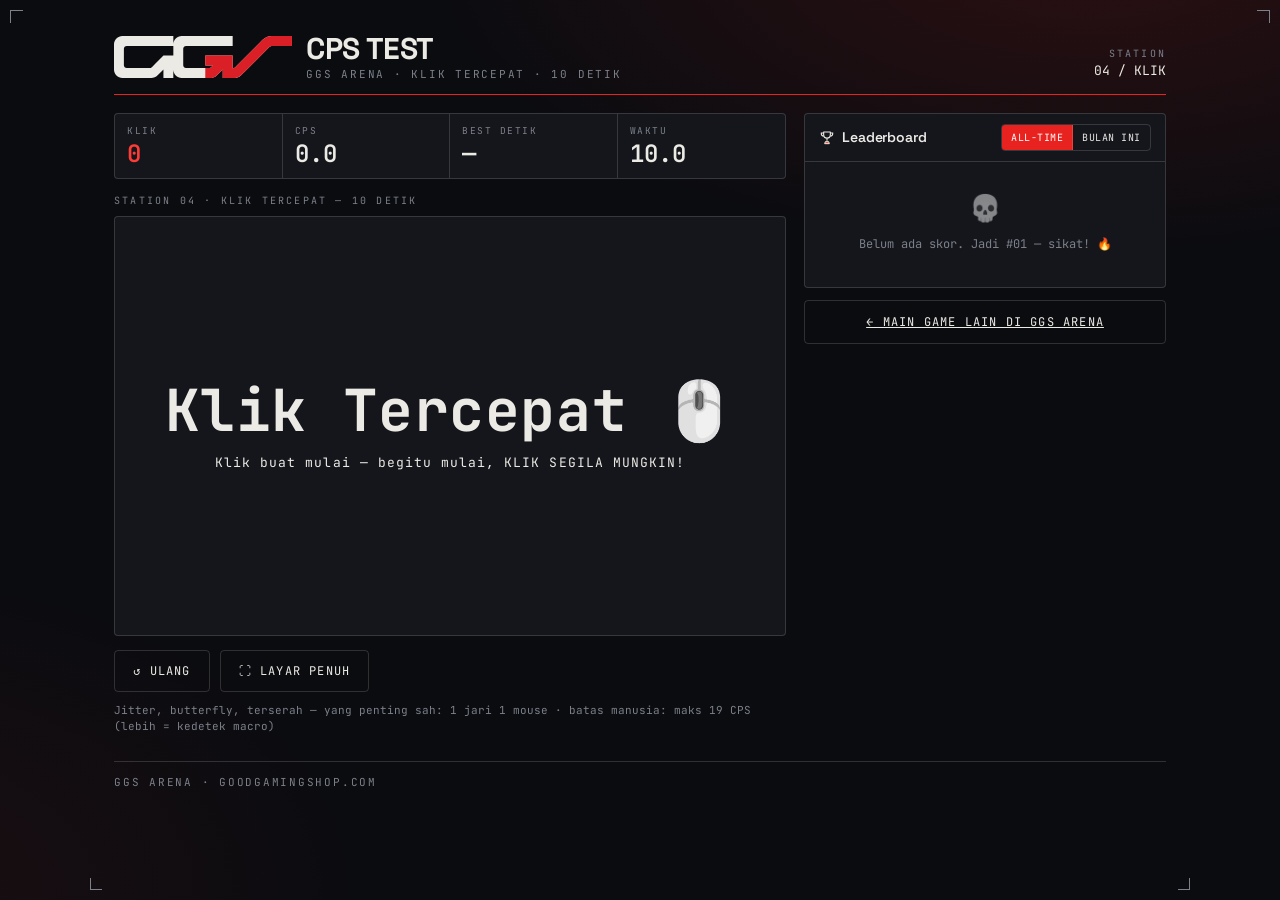
<file: cps.html>
<!DOCTYPE html>
<html lang="id">
<head>
  <meta charset="utf-8" />
  <meta name="viewport" content="width=device-width, initial-scale=1.0, viewport-fit=cover" />
  <title>CPS Test — GGS Arena · Klik Tercepat</title>
  <meta name="description" content="Tes CPS (click per second) GGS Arena — 10 detik, klik segila mungkin. Sikat leaderboard, buktiin switch mouse lo. GoodGamingShop." />
  <link rel="preconnect" href="https://fonts.googleapis.com" />
  <link rel="preconnect" href="https://fonts.gstatic.com" crossorigin />
  <link href="https://fonts.googleapis.com/css2?family=Space+Grotesk:wght@400;500;600;700&family=JetBrains+Mono:wght@400;500;600;700&family=Archivo+Black&display=swap" rel="stylesheet" />
  <link rel="stylesheet" href="css/styles.css" />
</head>
<body class="ticks">
  <!-- sprite ikon minimal utk halaman ini -->
  <svg width="0" height="0" style="position:absolute" aria-hidden="true" focusable="false">
    <defs>
      <symbol id="ico-trophy" viewBox="0 0 24 24">
        <path d="M7 3 h10 v4 a5 5 0 0 1 -10 0 z" fill="none" stroke="currentColor" stroke-width="1.7" stroke-linejoin="round"/>
        <path d="M7 4.5 H3.5 v1.5 a3 3 0 0 0 3.5 3" fill="none" stroke="currentColor" stroke-width="1.7"/>
        <path d="M17 4.5 H20.5 v1.5 a3 3 0 0 1 -3.5 3" fill="none" stroke="currentColor" stroke-width="1.7"/>
        <line x1="12" y1="12" x2="12" y2="16" stroke="currentColor" stroke-width="1.7"/>
        <path d="M8.5 20.5 h7 l-1 -3 h-5 z" fill="#E8401F" stroke="currentColor" stroke-width="1.5" stroke-linejoin="round"/>
      </symbol>
    </defs>
  </svg>

  <div class="shell">
    <span class="tick-bl"></span><span class="tick-br"></span>

    <header class="masthead">
      <div class="brand">
        <img class="brand-logo" src="assets/ggs-logo-white.svg" alt="GoodGamingShop" />
        <div class="wordmark">
          <b>CPS TEST</b>
          <div class="tag micro">GGS Arena · Klik Tercepat · 10 Detik</div>
        </div>
      </div>
      <div class="spec">
        <div class="label">Station</div>
        <div class="val">04 / KLIK</div>
      </div>
    </header>

    <div class="touch-notice" id="touch-notice" hidden>
      📱 Lagi buka di HP? Santai — game-nya <b>bisa dimainin</b> buat latihan.
      Tapi skor cuma bisa masuk leaderboard kalau main di <b>PC pakai mouse &amp; keyboard</b> 🖱️⌨️
    </div>

    <section style="margin-top:18px">
      <div class="game-layout">
        <div class="game-main" id="mount-cps"></div>
        <aside>
          <div class="panel">
            <div class="panel-hd">
              <h3><svg class="ico-xs"><use href="#ico-trophy"/></svg>Leaderboard</h3>
              <div class="seg seg-sm" id="cps-scope">
                <button data-s="all" class="active">All-time</button>
                <button data-s="month">Bulan Ini</button>
              </div>
            </div>
            <div class="panel-bd" style="padding:8px 12px">
              <div class="lb" id="cps-board"></div>
            </div>
          </div>
          <a class="btn ghost block" href="index.html" style="margin-top:12px">← Main game lain di GGS Arena</a>
        </aside>
      </div>
    </section>

    <footer class="foot" style="border-top:1px solid var(--line-hair);margin-top:26px">
      <div class="foot-bottom" style="border-top:0">
        <span class="micro">GGS ARENA · goodgamingshop.com</span>
      </div>
    </footer>
  </div>

  <script type="module" src="js/cps-main.js"></script>
</body>
</html>
</file>
<file: css/styles.css>
/* ============================================================
   GGS ARENA — Performance Lab Design System
   Industrial elegant / spec-sheet look
   Rekonstruksi dari GGS-ARENA-BRIEF.md
   ============================================================ */

:root{
  /* Core palette */
  --paper:      #ECEAE4;   /* kertas */
  --paper-2:    #E3E1DA;   /* panel sedikit lebih gelap */
  --ink:        #16181D;   /* tinta */
  --ink-2:      #3A3D45;   /* tinta muda / secondary text */
  --ink-3:      #6E7178;   /* mono labels / muted */
  --accent:     #E8401F;   /* aksen oranye-merah GGS */
  --accent-ink: #B32C10;   /* aksen gelap utk teks di atas paper */
  --line:       #16181D;   /* garis rules */
  --line-soft:  rgba(22,24,29,0.14);
  --line-hair:  rgba(22,24,29,0.28);
  --good:       #1E7A46;   /* hijau (reaction ready) */
  --warn:       #C98A00;

  /* Typography */
  --font-display: "Space Grotesk", "Segoe UI", system-ui, sans-serif;
  --font-mono: "JetBrains Mono", ui-monospace, "SFMono-Regular", Consolas, monospace;

  /* Metrics */
  --gutter: 20px;
  --tick: 12px;          /* panjang calibration tick */
  --radius: 4px;
  --maxw: 1120px;
}

*{ box-sizing:border-box; }
[hidden]{ display:none !important; }   /* atribut hidden harus selalu menang vs display apapun */
html,body{ height:100%; }
body{
  margin:0;
  background:var(--paper);
  color:var(--ink);
  font-family:var(--font-display);
  font-size:15px;
  line-height:1.5;
  -webkit-font-smoothing:antialiased;
  /* subtle paper grain via layered gradients */
  background-image:
    repeating-linear-gradient(0deg, transparent 0 39px, rgba(22,24,29,0.025) 39px 40px);
  background-attachment:fixed;
}

/* ---- Typographic primitives ---- */
.mono{ font-family:var(--font-mono); }
.micro{
  font-family:var(--font-mono);
  font-size:11px;
  letter-spacing:0.16em;
  text-transform:uppercase;
  color:var(--ink-3);
}
.label{
  font-family:var(--font-mono);
  font-size:10px;
  letter-spacing:0.22em;
  text-transform:uppercase;
  color:var(--ink-3);
}
h1,h2,h3{ font-weight:600; letter-spacing:-0.01em; margin:0; }
a{ color:var(--accent-ink); }

/* ============================================================
   Layout frame + calibration ticks
   ============================================================ */
.shell{
  max-width:var(--maxw);
  margin:0 auto;
  padding:clamp(14px,3vw,34px);
  position:relative;
  min-height:100vh;
}

/* corner calibration ticks (registration marks) */
.ticks::before,.ticks::after,
.tick-tr,.tick-br{
  content:"";
  position:absolute;
  width:var(--tick);
  height:var(--tick);
  pointer-events:none;
  z-index:2;
}
.ticks::before{ top:10px; left:10px; border-top:1.5px solid var(--ink); border-left:1.5px solid var(--ink); }
.ticks::after { top:10px; right:10px; border-top:1.5px solid var(--ink); border-right:1.5px solid var(--ink); }
.tick-bl{ position:absolute; bottom:10px; left:10px; width:var(--tick); height:var(--tick); border-bottom:1.5px solid var(--ink); border-left:1.5px solid var(--ink); pointer-events:none; }
.tick-br{ position:absolute; bottom:10px; right:10px; border-bottom:1.5px solid var(--ink); border-right:1.5px solid var(--ink); pointer-events:none; }

/* ============================================================
   Masthead
   ============================================================ */
.masthead{
  display:flex; align-items:flex-end; justify-content:space-between;
  gap:16px; flex-wrap:wrap;
  padding-bottom:14px;
  border-bottom:1.5px solid var(--ink);
}
.brand{ display:flex; align-items:center; gap:14px; }
.brand .glyph{
  width:46px;height:46px;flex:0 0 auto;
  border:1.5px solid var(--ink);
  display:grid;place-items:center;
  font-family:var(--font-mono);font-weight:700;font-size:15px;
  letter-spacing:0.04em;
  position:relative;
  background:var(--ink); color:var(--paper);
}
.brand .brand-logo{ height:42px; width:auto; flex:0 0 auto; display:block; }
@media (max-width:560px){ .brand .brand-logo{ height:34px; } }
.brand .wordmark{ line-height:1; }
.brand .wordmark b{ font-size:clamp(22px,4.5vw,30px); font-weight:700; letter-spacing:-0.02em; display:block; }
.brand .wordmark .tag{ margin-top:5px; }
.masthead .spec{ text-align:right; }
.masthead .spec .val{ font-family:var(--font-mono); font-size:13px; color:var(--ink); }

/* ============================================================
   Buttons
   ============================================================ */
.btn{
  font-family:var(--font-mono);
  font-size:12px; letter-spacing:0.1em; text-transform:uppercase;
  padding:12px 18px;
  border:1.5px solid var(--ink);
  background:var(--ink); color:var(--paper);
  border-radius:var(--radius);
  cursor:pointer;
  transition:transform .05s ease, background .15s ease, color .15s ease;
  display:inline-flex; align-items:center; gap:8px; justify-content:center;
}
.btn:hover{ background:var(--accent); border-color:var(--accent); color:#fff; }
.btn:active{ transform:translateY(1px); }
.btn.ghost{ background:transparent; color:var(--ink); }
.btn.ghost:hover{ background:var(--ink); color:var(--paper); border-color:var(--ink); }
.btn.accent{ background:var(--accent); border-color:var(--accent); color:#fff; }
.btn.accent:hover{ background:var(--ink); border-color:var(--ink); }
.btn:disabled{ opacity:.4; cursor:not-allowed; }
.btn.block{ width:100%; }
.btn.sm{ padding:8px 12px; font-size:11px; }

/* ============================================================
   Panels / spec cards
   ============================================================ */
.panel{
  background:var(--paper);
  border:1.5px solid var(--ink);
  border-radius:var(--radius);
  position:relative;
}
.panel .panel-hd{
  display:flex;align-items:center;justify-content:space-between;gap:10px;
  padding:10px 14px;
  border-bottom:1.5px solid var(--ink);
}
.panel .panel-hd h3{ font-size:14px; }
.panel .panel-bd{ padding:16px; }

/* ============================================================
   Station grid (hub)
   ============================================================ */
.stations{
  display:grid;
  grid-template-columns:repeat(4,1fr);
  grid-template-rows:auto auto;   /* baris-1: kartu · baris-2: leaderboard */
  gap:14px;
  margin-top:22px;
}
@media (max-width:1060px) and (min-width:861px){
  .stations{ grid-template-columns:repeat(2,1fr); }
}
.station{
  border:1.5px solid var(--ink);
  border-radius:var(--radius);
  background:var(--paper);
  padding:18px;
  cursor:pointer;
  position:relative;
  overflow:hidden;
  transition:transform .12s ease, box-shadow .12s ease;
  display:flex; flex-direction:column; min-height:220px;
}
.station:hover{ transform:translateY(-3px); box-shadow:6px 6px 0 var(--ink); }
.station .st-no{ font-family:var(--font-mono); font-size:11px; letter-spacing:0.2em; color:var(--accent-ink); }
.station .st-title{ font-size:22px; font-weight:700; margin-top:8px; letter-spacing:-0.02em; }
.station .st-id{ margin-top:2px; }
.station .st-desc{ color:var(--ink-2); font-size:13.5px; margin-top:10px; flex:1; }
.station .st-spec{
  display:grid; grid-template-columns:auto 1fr; gap:4px 12px;
  margin-top:14px; padding-top:12px; border-top:1px dashed var(--line-hair);
  font-family:var(--font-mono); font-size:11px;
}
.station .st-spec dt{ color:var(--ink-3); text-transform:uppercase; letter-spacing:0.1em; }
.station .st-spec dd{ margin:0; color:var(--ink); text-align:right; }
.station .st-go{ margin-top:16px; }

/* ---- Icons ---- */
.st-top{ display:flex; align-items:flex-start; justify-content:space-between; gap:10px; }
.st-badge{
  width:36px; height:36px; flex:0 0 auto;
  border:1.5px solid var(--ink); border-radius:var(--radius);
  display:grid; place-items:center; background:var(--paper);
  transition:background .15s ease;
}
.st-badge .ico{ width:20px; height:20px; color:var(--ink); display:block; transition:color .15s ease; }
.station:hover .st-badge{ background:var(--ink); }
.station:hover .st-badge .ico{ color:var(--paper); }   /* aksen (#E8401F) tetap nyala */

.ico-hd{ width:20px; height:20px; color:var(--ink); display:block; flex:0 0 auto; }
.ico-xs{ width:14px; height:14px; color:var(--ink); display:block; flex:0 0 auto; }
.hb-title{ display:inline-flex; align-items:center; gap:7px; }
.panel-hd .ico-xs{ width:16px; height:16px; }
.panel-hd h3{ display:inline-flex; align-items:center; gap:7px; }

/* station column = card + leaderboard, disejajarkan via subgrid
   biar top & bottom tiap kartu/board rata walau panjang teks beda */
.station-col{
  grid-row:span 2;
  display:grid;
  grid-template-rows:subgrid;
  gap:12px;
}
/* fallback kalau subgrid gak didukung: tetap kolom rapi (mepet atas) */
@supports not (grid-template-rows: subgrid){
  .station-col{ display:flex; flex-direction:column; }
}

/* ---- Full leaderboard per station (langsung tampil di hub) ---- */
.hub-board{
  border:1.5px solid var(--ink);
  border-radius:var(--radius);
  background:var(--paper);
  display:flex; flex-direction:column;
  max-height:320px;
}
.hb-hd{
  display:flex; align-items:center; justify-content:space-between; gap:8px;
  padding:10px 14px; border-bottom:1.5px solid var(--ink);
  flex:0 0 auto;
}
.hb-count{ color:var(--ink-3); }
.hub-board .lb{
  padding:4px 14px 8px;
  overflow-y:auto;              /* board panjang -> scroll di dalam kartu */
  flex:1 1 auto;
}
.hub-board .lb-row{ grid-template-columns:30px 1fr auto; gap:10px; padding:9px 2px; }
.hub-board .lb-row .who .nm{ font-size:14px; }
.hub-board .lb-row .score{ font-size:16px; }

/* ---- Sponsor slots ---- */
.sponsors{ margin-top:26px; }
.sponsors-hd{ display:flex; align-items:center; justify-content:space-between; padding-bottom:8px; border-bottom:1px solid var(--line-hair); margin-bottom:14px; }
.sponsor-grid{ display:grid; grid-template-columns:repeat(3,1fr); gap:16px; }
.sponsor-slot{
  border:1.5px dashed var(--line-hair);
  border-radius:var(--radius);
  min-height:96px;
  display:grid; place-items:center; text-align:center;
  background:var(--paper); color:var(--ink-3);
  overflow:hidden; position:relative;
  padding:14px;
}
.sponsor-slot .ph-no{ font-family:var(--font-mono); font-size:11px; letter-spacing:0.14em; }
.sponsor-slot .ph-txt{ font-family:var(--font-mono); font-size:11px; margin-top:6px; color:var(--ink-3); }
.sponsor-slot.filled{ border-style:solid; border-color:var(--ink); padding:0; min-height:0; }
.sponsor-slot.filled a, .sponsor-slot.filled .inner{ display:block; width:100%; }
.sponsor-slot.filled img{ width:100%; height:auto; display:block; }

@media (max-width: 860px){
  .sponsor-grid{ grid-template-columns:1fr; }
}

/* ============================================================
   Readouts (live metrics)
   ============================================================ */
.readouts{
  display:flex; flex-wrap:wrap; gap:0;
  border:1.5px solid var(--ink); border-radius:var(--radius);
  overflow:hidden;
}
.readout{
  flex:1 1 90px; min-width:80px;
  padding:10px 12px;
  border-right:1px solid var(--line-hair);
}
.readout:last-child{ border-right:0; }
.readout .r-label{ font-family:var(--font-mono); font-size:9.5px; letter-spacing:0.16em; text-transform:uppercase; color:var(--ink-3); }
.readout .r-val{ font-family:var(--font-mono); font-size:24px; font-weight:600; color:var(--ink); line-height:1.1; margin-top:3px; }
.readout .r-val.hot{ color:var(--accent-ink); }

/* ============================================================
   Aim arena
   ============================================================ */
.arena{
  position:relative;
  width:100%;
  aspect-ratio:16/10;
  max-height:60vh;
  background:
    linear-gradient(var(--paper-2),var(--paper-2)),
    repeating-linear-gradient(0deg, transparent 0 23px, var(--line-soft) 23px 24px),
    repeating-linear-gradient(90deg, transparent 0 23px, var(--line-soft) 23px 24px);
  border:1.5px solid var(--ink);
  border-radius:var(--radius);
  overflow:hidden;
  user-select:none; touch-action:manipulation;
  cursor:crosshair;
}
.arena .hint{
  position:absolute; inset:0; display:grid; place-items:center;
  text-align:center; color:var(--ink-2); pointer-events:none; padding:20px;
}
.target{
  position:absolute;
  border-radius:50%;
  background:var(--accent);
  border:2px solid var(--ink);
  display:grid; place-items:center;
  color:#fff; font-family:var(--font-mono); font-weight:700;
  cursor:crosshair;
  box-shadow:0 0 0 4px rgba(232,64,31,0.18);
  transition:transform .04s ease;
}
.target::after{ content:"+"; font-size:0.7em; opacity:.9; }
.target:active{ transform:scale(.9); }

/* combo naik -> readout Combo di atas arena "pop" sebentar
   (dulu ada flag di dalam arena, dihapus karena nutupin target) */
.readout .r-val.pop{ animation:comboPop .28s ease; }
@keyframes comboPop{ 50%{ transform:scale(1.3); color:var(--accent); } }

/* ============================================================
   Typing field
   ============================================================ */
.type-text{
  user-select:none; -webkit-user-select:none;   /* anti copy-paste: teks soal gak bisa diblok */
  font-family:var(--font-mono); font-size:18px; line-height:1.9;
  background:var(--paper-2);
  border:1.5px solid var(--ink);
  border-radius:var(--radius);
  padding:16px; min-height:120px;
  max-height:180px; overflow-y:auto;   /* teks panjang: scroll otomatis ngikutin caret */
  position:relative;
  letter-spacing:0.01em;
  word-break:break-word;
}
@media (max-width:560px){
  .type-text{ font-size:16px; max-height:132px; min-height:100px; }
}
/* countdown 3-2-1 sebelum typing test mulai */
.type-countdown{
  display:grid; place-items:center; min-height:90px;
  font-family:var(--font-hero); font-style:italic;
  font-size:56px; line-height:1; color:var(--accent-ink);
  animation:cdPulse 1s ease infinite;
}
@keyframes cdPulse{ 0%{ transform:scale(1); opacity:.5; } 15%{ transform:scale(1.25); opacity:1; } 100%{ transform:scale(1); opacity:.85; } }

.type-text .done{ color:var(--ink-3); }
.type-text .wrong{ color:#fff; background:var(--accent); border-radius:2px; }
.type-text .cur{ background:var(--ink); color:var(--paper); border-radius:2px; padding:0 1px; }
.type-input{
  width:100%; margin-top:12px;
  font-family:var(--font-mono); font-size:16px;
  background:var(--paper); color:var(--ink);
  border:1.5px solid var(--ink); border-radius:var(--radius);
  padding:12px; outline:none;
}
.type-input:focus{ border-color:var(--accent); box-shadow:0 0 0 3px rgba(232,64,31,0.18); }

/* ============================================================
   Reaction pad
   ============================================================ */
.react-pad{
  width:100%; aspect-ratio:16/10; max-height:60vh;
  border:1.5px solid var(--ink); border-radius:var(--radius);
  display:grid; place-items:center; text-align:center;
  cursor:pointer; user-select:none; touch-action:manipulation;
  font-family:var(--font-mono);
  transition:background .05s ease;
  padding:20px;
}
.react-pad .big{ font-size:clamp(22px,5vw,34px); font-weight:700; letter-spacing:0.02em; }
.react-pad .sub{ margin-top:10px; font-size:13px; letter-spacing:0.08em; }
.react-pad[data-state="idle"]{ background:var(--paper-2); color:var(--ink); }
.react-pad[data-state="wait"]{ background:var(--ink); color:var(--paper); cursor:progress; }
.react-pad[data-state="go"]{ background:var(--good); color:#fff; }
.react-pad[data-state="early"]{ background:var(--accent); color:#fff; }
.react-pad[data-state="result"]{ background:var(--paper-2); color:var(--ink); }
/* instruksi warna target */
.rx-instruct{
  display:flex; align-items:center; gap:10px; flex-wrap:wrap;
  border:1.5px solid var(--ink); border-radius:var(--radius);
  padding:10px 14px; margin-bottom:12px; background:var(--paper);
}
.rx-instruct .ri-label{ font-family:var(--font-mono); font-size:11px; letter-spacing:0.16em; text-transform:uppercase; color:var(--ink-3); }
.rx-instruct .ri-dot{ width:18px; height:18px; border:1.5px solid var(--ink); border-radius:50%; flex:0 0 auto; }
.rx-instruct .ri-name{ font-family:var(--font-mono); font-weight:700; font-size:18px; letter-spacing:0.08em; }

.react-dots{ display:flex; gap:8px; justify-content:center; margin-top:14px; }
.react-dots .d{ width:10px;height:10px;border:1.5px solid currentColor;border-radius:50%; }
.react-dots .d.on{ background:currentColor; }

/* ============================================================
   CPS pad (Klik Tercepat)
   ============================================================ */
.cps-pad{
  width:100%; aspect-ratio:16/10; max-height:60vh;
  border:1.5px solid var(--ink); border-radius:var(--radius);
  display:grid; place-items:center; text-align:center;
  cursor:pointer; user-select:none; touch-action:manipulation;
  font-family:var(--font-mono);
  background:var(--paper-2); color:var(--ink);
  position:relative; overflow:hidden;
}
.cps-pad .big{ font-size:clamp(30px,7vw,58px); font-weight:700; letter-spacing:0.01em; line-height:1.1; }
.cps-pad .sub{ margin-top:10px; font-size:13px; letter-spacing:0.08em; }
.cps-pad[data-state="run"]{ background:var(--accent); color:#fff; }
.cps-pad[data-state="run"]:active{ transform:scale(.995); }
.cps-pad[data-state="done"]{ background:var(--ink); color:var(--paper); }
.cps-burst{
  position:absolute; top:14px; right:18px;
  font-family:var(--font-mono); font-weight:700; font-size:18px;
  opacity:0; transition:opacity .15s ease; pointer-events:none;
}

/* ============================================================
   Forms
   ============================================================ */
.field{ display:flex; flex-direction:column; gap:6px; }
.field > span{ font-family:var(--font-mono); font-size:10px; letter-spacing:0.16em; text-transform:uppercase; color:var(--ink-3); }
.field input, .field select{
  font-family:var(--font-mono); font-size:13px;
  background:var(--paper); color:var(--ink);
  border:1.5px solid var(--ink); border-radius:var(--radius);
  padding:10px 11px; outline:none; width:100%;
}
.field input:focus, .field select:focus{ border-color:var(--accent); }
.form-grid{ display:grid; grid-template-columns:repeat(2,1fr); gap:12px; }

/* ============================================================
   Leaderboard
   ============================================================ */
.lb{ display:flex; flex-direction:column; }
.lb-row{
  display:grid;
  grid-template-columns:34px 1fr auto;
  align-items:center; gap:12px;
  padding:11px 4px;
  border-bottom:1px solid var(--line-hair);
}
.lb-row:last-child{ border-bottom:0; }
.lb-row .rank{ font-family:var(--font-mono); font-size:14px; color:var(--ink-3); }
.lb-row .rank.top{ color:var(--accent-ink); font-weight:700; }
.lb-row .rank .medal{ font-size:18px; line-height:1; }
.lb-row.champ{ background:linear-gradient(90deg, rgba(232,64,31,0.09), transparent 70%); border-left:3px solid var(--accent); margin-left:-3px; padding-left:5px; }
.lb-row.champ .nm{ color:var(--accent-ink); }
.lb-row .who .nm{ font-weight:600; font-size:15px; }
.lb-row .who .gear{ font-family:var(--font-mono); font-size:11px; color:var(--ink-3); margin-top:2px; }
.lb-row .who .gear .gear-link{ color:var(--accent-ink); text-decoration:none; border-bottom:1px dotted currentColor; }
.lb-row .who .gear .gear-link:hover{ color:#fff; background:var(--accent); border-bottom-color:var(--accent); }
.lb-row .score{ font-family:var(--font-mono); font-size:18px; font-weight:600; text-align:right; }
.lb-row .score small{ display:block; font-size:10px; color:var(--ink-3); letter-spacing:0.1em; }
.lb-empty{ padding:26px 10px; text-align:center; color:var(--ink-3); font-family:var(--font-mono); font-size:12px; }

/* segmented control (all-time / event / game filter) */
.seg{ display:inline-flex; border:1.5px solid var(--ink); border-radius:var(--radius); overflow:hidden; }
.seg button{
  font-family:var(--font-mono); font-size:11px; letter-spacing:0.08em; text-transform:uppercase;
  border:0; background:transparent; color:var(--ink); padding:8px 12px; cursor:pointer;
  border-right:1px solid var(--line-hair);
}
.seg button:last-child{ border-right:0; }
.seg button.active{ background:var(--ink); color:var(--paper); }
.seg button:disabled{ opacity:.4; cursor:not-allowed; }
.seg.seg-sm button{ padding:6px 9px; font-size:10px; letter-spacing:0.05em; }

/* toggle scope di hub-board */
.hb-scope{ padding:8px 12px 0; flex:0 0 auto; }

/* filter tanggal di view leaderboard */
.board-filter{ display:flex; align-items:center; gap:10px; flex-wrap:wrap; margin-left:auto; }
.date-range{ display:flex; align-items:center; gap:10px; flex-wrap:wrap; }
.dr-field{ display:flex; align-items:center; gap:6px; }
.dr-field input[type="date"]{
  font-family:var(--font-mono); font-size:12px;
  background:var(--paper); color:var(--ink);
  border:1.5px solid var(--line-hair); border-radius:var(--radius);
  padding:6px 8px; outline:none;
}
.dr-field input[type="date"]:focus{ border-color:var(--accent); }
.dr-field input[type="date"]::-webkit-calendar-picker-indicator{ filter:invert(1); opacity:.6; cursor:pointer; }
@media (max-width:560px){
  .board-filter{ width:100%; margin-left:0; }
  .date-range{ width:100%; }
  .dr-field{ flex:1 1 46%; }
  .dr-field input[type="date"]{ width:100%; }
}

/* ============================================================
   View routing
   ============================================================ */
.view{ display:none; }
.view.active{ display:block; }
.view-hd{
  display:flex; align-items:center; gap:14px; flex-wrap:wrap;
  margin:22px 0 4px;
}
.view-hd .fig{ font-family:var(--font-mono); font-size:11px; letter-spacing:0.2em; color:var(--accent-ink); }
.view-hd h2{ font-size:clamp(20px,4vw,26px); }
.game-layout{ display:grid; grid-template-columns:1.3fr .7fr; gap:18px; margin-top:16px; align-items:start; }

/* mode layar penuh (Fullscreen API) */
.game-main:fullscreen,
.game-main:-webkit-full-screen{
  background:var(--paper);
  padding:clamp(16px,4vw,44px);
  overflow:auto;
  display:flex; flex-direction:column; justify-content:center;
  max-width:1100px;   /* biar arena tetap proporsional di monitor lebar */
  margin:0 auto;
}
.game-main:fullscreen .arena,
.game-main:fullscreen .react-pad,
.game-main:-webkit-full-screen .arena,
.game-main:-webkit-full-screen .react-pad{ max-height:74vh; }
.game-main:fullscreen .type-text,
.game-main:-webkit-full-screen .type-text{ font-size:22px; }

/* leaderboard semua station (view board) */
.board-grid{
  display:grid; grid-template-columns:repeat(2,1fr);
  gap:16px; margin-top:16px; align-items:start;
}
.board-lb{ max-height:440px; overflow-y:auto; }
@media (max-width:860px){ .board-grid{ grid-template-columns:1fr; } }

/* countdown / event banner */
.event-banner{
  display:flex; align-items:center; justify-content:space-between; gap:14px; flex-wrap:wrap;
  border:1.5px solid var(--accent); border-radius:var(--radius);
  padding:12px 16px; margin-top:18px;
  background:linear-gradient(0deg, rgba(232,64,31,0.06), rgba(232,64,31,0.06));
}
.event-banner .cd{ font-family:var(--font-mono); font-size:20px; font-weight:600; color:var(--accent-ink); }

/* toast */
.toast{
  position:fixed; left:50%; bottom:22px; transform:translateX(-50%) translateY(20px);
  background:var(--ink); color:var(--paper);
  font-family:var(--font-mono); font-size:12px; letter-spacing:0.06em;
  padding:12px 18px; border-radius:var(--radius);
  opacity:0; pointer-events:none; transition:opacity .2s ease, transform .2s ease; z-index:50;
  max-width:90vw; text-align:center;
}
.toast.show{ opacity:1; transform:translateX(-50%) translateY(0); }

/* ============================================================
   Result modal (popup skor selesai main)
   ============================================================ */
.modal-overlay{
  position:fixed; inset:0; z-index:60;
  display:none; align-items:center; justify-content:center;
  background:rgba(22,24,29,0.55); padding:18px;
}
.modal-overlay.show{ display:flex; }
.modal-card{
  background:var(--paper);
  border:1.5px solid var(--ink); border-radius:var(--radius);
  width:min(440px,100%); max-height:92vh; overflow-y:auto;
  position:relative;
  box-shadow:10px 10px 0 rgba(22,24,29,0.3);
  animation:modalIn .18s cubic-bezier(.2,.9,.3,1.2);
}
@keyframes modalIn{ from{ opacity:0; transform:translateY(14px) scale(.97);} to{ opacity:1; transform:none;} }
.modal-x{
  position:absolute; top:8px; right:8px; z-index:2;
  width:30px; height:30px; border:1.5px solid var(--paper);
  background:transparent; color:var(--paper); cursor:pointer;
  border-radius:var(--radius); font-family:var(--font-mono); font-size:14px; line-height:1;
}
.modal-x:hover{ background:var(--accent); border-color:var(--accent); }

/* hero skor (di atas panel ink biar nyolok) */
.result-hero{
  background:var(--ink); color:var(--paper);
  padding:24px 20px 18px; text-align:center; position:relative;
}
.result-hero .r-eyebrow{ font-family:var(--font-mono); font-size:10px; letter-spacing:0.22em; text-transform:uppercase; color:rgba(236,234,228,0.55); }
.result-hero .r-big{ font-family:var(--font-mono); font-weight:700; font-size:60px; line-height:1; margin-top:8px; color:#fff; }
.result-hero .r-unit{ font-family:var(--font-mono); font-size:12px; letter-spacing:0.2em; color:var(--accent); margin-top:6px; }
.result-hero .r-tag{ font-size:14px; margin-top:10px; color:var(--paper); }
.result-hero .r-record{
  display:inline-block; margin-top:10px;
  font-family:var(--font-mono); font-size:12px; font-weight:700; letter-spacing:0.14em;
  background:var(--accent); color:#fff; padding:4px 12px; border-radius:999px;
  animation:recordPop .4s cubic-bezier(.2,.9,.3,1.4);
}
@keyframes recordPop{ from{ transform:scale(0); } to{ transform:scale(1); } }
.modal-actions-row{ display:grid; grid-template-columns:1fr 1fr; gap:8px; }
.ps-msg{
  font-family:var(--font-mono); font-size:12.5px; line-height:1.55; letter-spacing:0.02em;
  background:rgba(30,122,70,0.12); border:1.5px solid var(--good); border-radius:var(--radius);
  padding:11px 13px; text-align:center; color:var(--ink);
}
.mobile-gate{
  font-family:var(--font-mono); font-size:12.5px; line-height:1.6; letter-spacing:0.02em;
  background:rgba(232,64,31,0.10); border:1.5px solid var(--accent); border-radius:var(--radius);
  padding:12px 14px; text-align:center; color:var(--ink); margin-bottom:12px;
}

/* notice di depan buat pemain layar sentuh (HP/tablet) */
.touch-notice{
  margin-top:14px; padding:11px 14px;
  border:1.5px solid var(--accent); border-radius:var(--radius);
  background:rgba(232,64,31,0.08);
  font-family:var(--font-mono); font-size:12px; line-height:1.65; letter-spacing:0.02em;
  color:var(--ink);
}
.touch-notice b{ color:var(--accent-ink); }
.mobile-gate{
  border:1.5px solid var(--accent);
  border-left-width:4px;
  border-radius:var(--radius);
  background:linear-gradient(0deg, rgba(232,64,31,0.07), rgba(232,64,31,0.07));
  padding:14px 16px; margin-bottom:14px;
  font-size:13.5px; line-height:1.55; color:var(--ink);
}

/* baris metrik */
.result-metrics{ display:grid; grid-template-columns:repeat(3,1fr); border-bottom:1.5px solid var(--ink); }
.result-metric{ padding:12px 8px; text-align:center; border-right:1px solid var(--line-hair); }
.result-metric:last-child{ border-right:0; }
.result-metric .m-val{ font-family:var(--font-mono); font-size:20px; font-weight:600; color:var(--ink); }
.result-metric .m-val.hot{ color:var(--accent-ink); }
.result-metric .m-label{ font-family:var(--font-mono); font-size:9px; letter-spacing:0.14em; text-transform:uppercase; color:var(--ink-3); margin-top:3px; }

.modal-body{ padding:16px; }
.modal-body .form-grid{ margin-bottom:12px; }
.modal-actions{ display:grid; gap:8px; }

/* ============================================================
   Footer
   ============================================================ */
.foot{ margin-top:40px; border-top:1.5px solid var(--ink); }
.foot-main{
  display:grid; grid-template-columns:1.6fr 1fr 1.2fr; gap:30px;
  padding:28px 0 24px;
}
.foot-col{ display:flex; flex-direction:column; gap:10px; align-items:flex-start; }
.foot-logo{ height:30px; width:auto; }
.foot-blurb{ color:var(--ink-2); font-size:13px; margin:2px 0 4px; max-width:36ch; line-height:1.55; }
.foot-social{ display:flex; gap:10px; }
.foot-social a{
  width:34px; height:34px; border:1.5px solid var(--ink); border-radius:var(--radius);
  display:grid; place-items:center; color:var(--ink); transition:background .15s ease, color .15s ease;
}
.foot-social a:hover{ background:var(--ink); color:var(--paper); }
.foot-social .ico-soc{ width:18px; height:18px; display:block; }
.foot-h{ margin-bottom:4px; }
.foot-link{ color:var(--ink); text-decoration:none; font-size:14px; cursor:pointer; border-bottom:1px solid transparent; }
.foot-link:hover{ color:var(--accent-ink); border-bottom-color:currentColor; }
.foot-cta{ gap:10px; }
.foot-cta .btn{ width:100%; }
.foot-cta .btn .ico-xs{ width:15px; height:15px; }
.foot-bottom{
  display:flex; align-items:center; justify-content:space-between; gap:12px; flex-wrap:wrap;
  padding:12px 0; border-top:1px solid var(--line-hair);
}
.foot-bottom-r{ display:flex; align-items:center; gap:14px; }
.foot-mute{
  font-family:var(--font-mono); font-size:11px; letter-spacing:0.06em;
  background:transparent; border:1.5px solid var(--ink); color:var(--ink);
  padding:5px 10px; border-radius:var(--radius); cursor:pointer;
}
.foot-mute:hover{ background:var(--ink); color:var(--paper); }
@media (max-width:760px){
  .foot-main{ grid-template-columns:1fr; gap:22px; }
}

/* ============================================================
   Responsive — mobile first adjustments
   ============================================================ */
@media (max-width: 860px){
  .stations{ grid-template-columns:1fr; }
  .game-layout{ grid-template-columns:1fr; }
}
@media (max-width: 560px){
  :root{ --tick:9px; }
  body{ font-size:14px; }
  .readout .r-val{ font-size:20px; }
  .form-grid{ grid-template-columns:1fr; }
  .masthead .spec{ display:none; }
  .arena, .react-pad{ aspect-ratio:1/1; max-height:none; }
  .btn{ padding:11px 14px; }
}

/* embed mode: no outer padding/ticks when inside iframe with ?embed=1 */
body.embed{ background-image:none; }
body.embed .shell{ padding:12px; }
body.embed .ticks::before,body.embed .ticks::after,
body.embed .tick-bl,body.embed .tick-br{ display:none; }
body.embed .foot{ display:none; }

/* ============================================================
   THEME: NIGHT ARENA (dark esports) — override di atas base
   Gambar opsional di assets/theme/ — ada fallback CSS kalau kosong
   ============================================================ */
:root{
  --paper:#0B0C10; --paper-2:#14161C;
  --ink:#ECEAE4; --ink-2:#B9BCC4; --ink-3:#7C808A;
  --accent:#E8231F; --accent-ink:#FF3B36;
  --line-soft:rgba(236,234,228,0.06);
  --line-hair:rgba(236,234,228,0.16);
  --good:#23B563;
  --font-display:"Space Grotesk","Segoe UI",system-ui,sans-serif;
  --font-hero:"Archivo Black","Space Grotesk",sans-serif;
}
body{
  background:
    radial-gradient(1100px 500px at 85% -5%, rgba(232,35,31,0.14), transparent 60%),
    radial-gradient(900px 600px at -10% 100%, rgba(232,35,31,0.07), transparent 55%),
    var(--paper);
  background-attachment:fixed;
}
.brand-logo{ filter:none; }
.brand .wordmark b{ color:var(--ink); }
.brand .wordmark b .red{ color:var(--accent-ink); }

/* headline hero — dikecilin biar proper di HP maupun PC (gak norak) */
#view-hub h1{
  font-family:var(--font-hero);
  text-transform:uppercase; font-style:italic;
  letter-spacing:0; line-height:1.15;
  font-size:clamp(18px,2.6vw,28px);
}
#view-hub h1 .l2{ color:var(--accent-ink); display:block; }

/* hero 2 kolom: copy kiri + panel bulan ini kanan */
.hero-wrap{ display:grid; grid-template-columns:1.25fr .75fr; gap:22px; align-items:start; }
@media (max-width:900px){ .hero-wrap{ grid-template-columns:1fr; } }
.hero-art{
  border:1px solid var(--line-hair); border-radius:6px; overflow:hidden;
  background:
    url('../assets/theme/hero.jpg') center/cover no-repeat,
    linear-gradient(135deg, #17090a, #0B0C10 55%),
    var(--paper-2);
}
.month-top{ background:rgba(11,12,16,0.82); backdrop-filter:blur(2px); padding:14px 16px; }
.month-top .mt-hd{ display:flex; justify-content:space-between; align-items:center; gap:10px; margin-bottom:8px; }
.month-top .mt-hd .label{ color:var(--ink); letter-spacing:0.18em; }
.month-top .mt-hd a{ font-family:var(--font-mono); font-size:10px; letter-spacing:0.12em; color:var(--accent-ink); text-decoration:none; cursor:pointer; }
.mt-row{ display:grid; grid-template-columns:22px 26px 1fr auto; gap:8px; align-items:center; padding:7px 6px; border-bottom:1px solid var(--line-hair); font-family:var(--font-mono); }
.mt-row:last-child{ border-bottom:0; }
.mt-row.first{ background:rgba(232,35,31,0.14); border-left:3px solid var(--accent); margin-left:-3px; }
.mt-row .no{ font-size:12px; color:var(--ink-3); }
.mt-row .md{ font-size:14px; }
.mt-row .nm{ font-size:13px; font-weight:600; color:var(--ink); font-family:var(--font-display); white-space:nowrap; overflow:hidden; text-overflow:ellipsis; }
.mt-row .sc{ font-size:14px; font-weight:700; color:var(--ink); }
.mt-empty{ font-family:var(--font-mono); font-size:11.5px; color:var(--ink-3); padding:12px 4px; }

/* station card */
.station{ overflow:hidden; position:relative; background:var(--paper-2); }
.station::before{
  content:""; position:absolute; inset:0; opacity:0.16; pointer-events:none;
  background:var(--st-img, linear-gradient(160deg, rgba(232,35,31,0.25), transparent 55%)) center/cover no-repeat;
}
.station[data-open="aim"]{ --st-img:url('../assets/theme/station-aim.jpg'); }
.station[data-open="typing"]{ --st-img:url('../assets/theme/station-typing.jpg'); }
.station[data-open="reaction"]{ --st-img:url('../assets/theme/station-reaction.jpg'); }
.station[data-open="cps"]{ --st-img:url('../assets/theme/station-cps.jpg'); }
.station > *{ position:relative; }
.station .st-title{ font-family:var(--font-hero); font-style:italic; text-transform:uppercase; font-size:19px; letter-spacing:0; }
.station:hover{ box-shadow:0 0 0 1.5px var(--accent), 6px 6px 24px rgba(232,35,31,0.25); border-color:var(--accent); }
.st-badge{
  background:var(--paper);
  clip-path:polygon(50% 0, 93% 25%, 93% 75%, 50% 100%, 7% 75%, 7% 25%);
  border:0; width:44px; height:48px;
  outline:1.5px solid var(--line-hair); outline-offset:-1px;
}
.station:hover .st-badge{ background:var(--accent); }
.station:hover .st-badge .ico{ color:#fff; }

/* tombol merah tegas */
.btn.accent{ background:var(--accent); border-color:var(--accent); box-shadow:0 0 18px rgba(232,35,31,0.35); }
.btn.accent:hover{ background:#ff2f2a; border-color:#ff2f2a; color:#fff; }
.btn:hover{ background:var(--accent); border-color:var(--accent); }

/* panel & board */
.panel, .hub-board, .st-top5{ background:var(--paper-2); }
.hub-board .lb-row.champ{ background:linear-gradient(90deg, rgba(232,35,31,0.16), transparent 70%); }
.seg button.active{ background:var(--accent); color:#fff; }
.lb-empty{ padding-top:18px; }
.lb-empty::before{ content:"💀"; display:block; font-size:26px; margin-bottom:8px; opacity:.55; filter:grayscale(1); }

/* readout & arena */
.readouts, .arena, .react-pad, .cps-pad, .type-text, .type-input{ background:var(--paper-2); }
.arena{ background:
  repeating-linear-gradient(0deg, transparent 0 23px, var(--line-soft) 23px 24px),
  repeating-linear-gradient(90deg, transparent 0 23px, var(--line-soft) 23px 24px),
  var(--paper-2); }
.result-hero{ background:#000; }
.modal-card{ background:var(--paper); box-shadow:0 0 60px rgba(232,35,31,0.25); }
.sponsor-slot, .field input, .field select, .type-input{ background:var(--paper); }

/* footer strip taglines */
.tape{
  margin-top:36px;
  border-top:1.5px solid var(--accent);
  background:
    linear-gradient(180deg, rgba(232,35,31,0.12), rgba(232,35,31,0.03)),
    repeating-linear-gradient(-45deg, transparent 0 26px, rgba(232,35,31,0.08) 26px 30px);
  display:grid; grid-template-columns:repeat(3,1fr); gap:14px; align-items:center;
  padding:18px clamp(14px,3vw,34px);
}
.tape .tp{ display:flex; gap:12px; align-items:center; }
.tape .tp .ic{ font-size:20px; }
.tape .tp b{ font-family:var(--font-hero); font-style:italic; text-transform:uppercase; font-size:14px; display:block; color:var(--ink); }
.tape .tp span{ font-family:var(--font-mono); font-size:10px; letter-spacing:0.18em; text-transform:uppercase; color:var(--ink-3); }
@media (max-width:860px){ .tape{ grid-template-columns:1fr; } }

/* ticks & misc di dark */
.ticks::before,.ticks::after,.tick-bl,.tick-br{ border-color:var(--ink-3)!important; }
.masthead, .panel, .station, .hub-board, .readouts, .arena, .react-pad, .cps-pad,
.type-text, .type-input, .field input, .field select, .seg, .modal-card,
.foot-social a, .foot-mute, .sponsor-slot.filled, .st-badge .ico{ border-color:var(--line-hair); }
.masthead{ border-bottom-color:var(--accent); }
.panel .panel-hd, .hb-hd{ border-bottom-color:var(--line-hair); }
.btn.ghost{ border-color:var(--line-hair); color:var(--ink); }
.station .st-spec{ border-top-color:var(--line-hair); }
</file>
